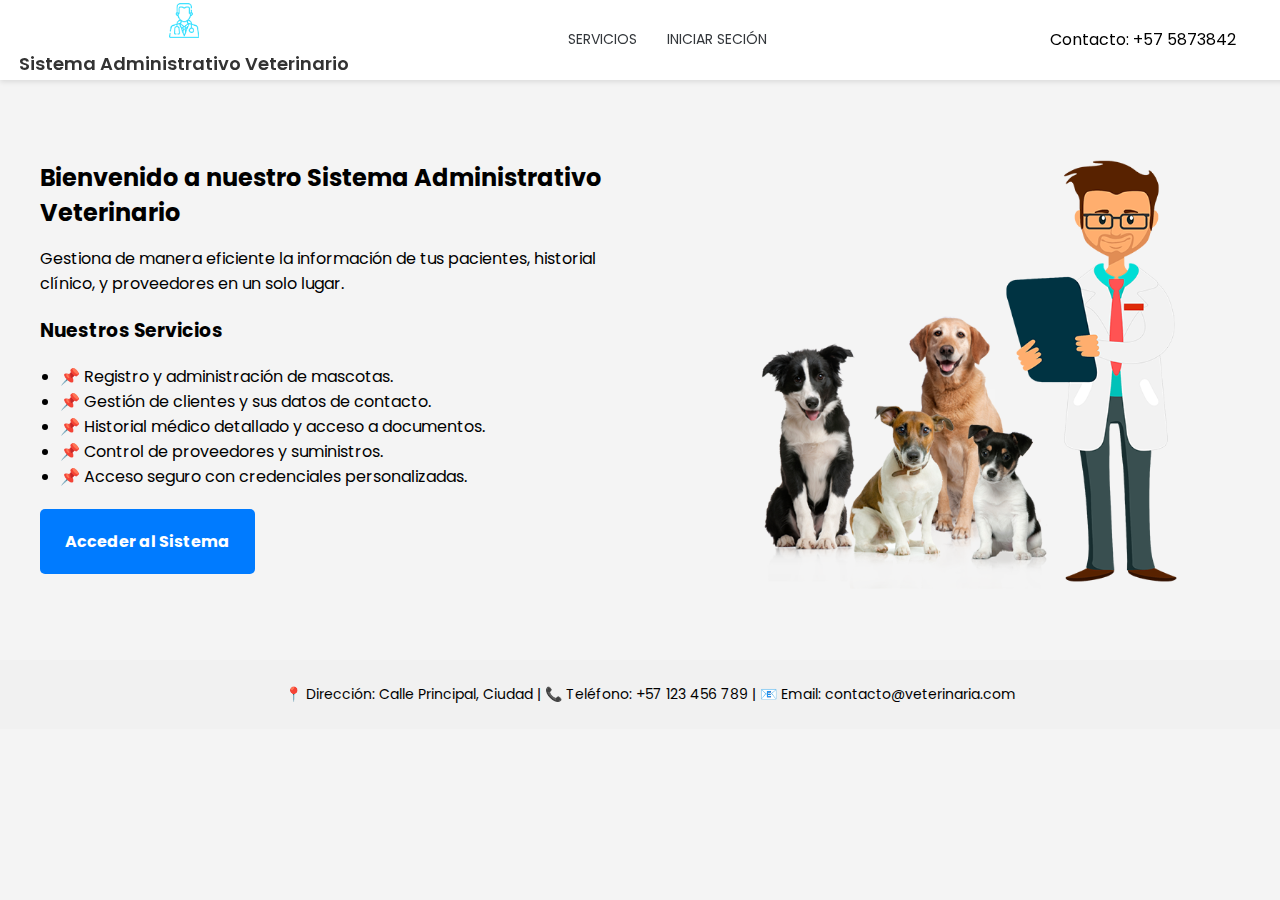
<file: paginas/index.html>
<!DOCTYPE html>
<html lang="es">
<head>
    <meta charset="UTF-8">
    <meta name="viewport" content="width=device-width, initial-scale=1.0">
    <title>Sistema Administrativo Veterinario</title>
    <link rel="stylesheet" href="css/index.css">
</head>
<body>

    <!-- ENCABEZADO -->
     <section>
        <header class="header">
            <nav class="navbar">
                <div class="title-section">
                <a href="Index.html">
                <img src="images/logo.png" alt="Logo" class="logo">
                    <h1>Sistema Administrativo Veterinario</h1>
                </a>
                </div>

                <ul class="nav-menu">
                <li><a href="Servicios.html">SERVICIOS</a></li>
                <li><a href="login.html">INICIAR SECIÓN</a></li>
                </ul>
                <p>Contacto: +57 5873842</p>
            </nav>
        </header>
     </section>

    <!-- CONTENIDO PRINCIPAL -->
    <main class="main-container">
        <section class="main-content">
            <section class="intro">
                <h2>Bienvenido a nuestro Sistema Administrativo Veterinario</h2>
                <p>Gestiona de manera eficiente la información de tus pacientes, historial clínico, y proveedores en un solo lugar.</p>
            </section>
    
            <section class="services">
                <h3>Nuestros Servicios</h3>
                <ul>
                    <li>📌 Registro y administración de mascotas.</li>
                    <li>📌 Gestión de clientes y sus datos de contacto.</li>
                    <li>📌 Historial médico detallado y acceso a documentos.</li>
                    <li>📌 Control de proveedores y suministros.</li>
                    <li>📌 Acceso seguro con credenciales personalizadas.</li>
                </ul>
            </section>
    
            <section class="cta">
                <a href="login.html" class="btn">Acceder al Sistema</a>
            </section>
        </section>
    
        <section class="main-image">
            <img src="images/about.png" alt="Atención veterinaria">
        </section>
    </main>

    <!-- PIE DE PÁGINA -->
    <footer class="footer">
        <p>📍 Dirección: Calle Principal, Ciudad | 📞 Teléfono: +57 123 456 789 | 📧 Email: contacto@veterinaria.com</p>
    </footer>

</body>
</html>
</file>
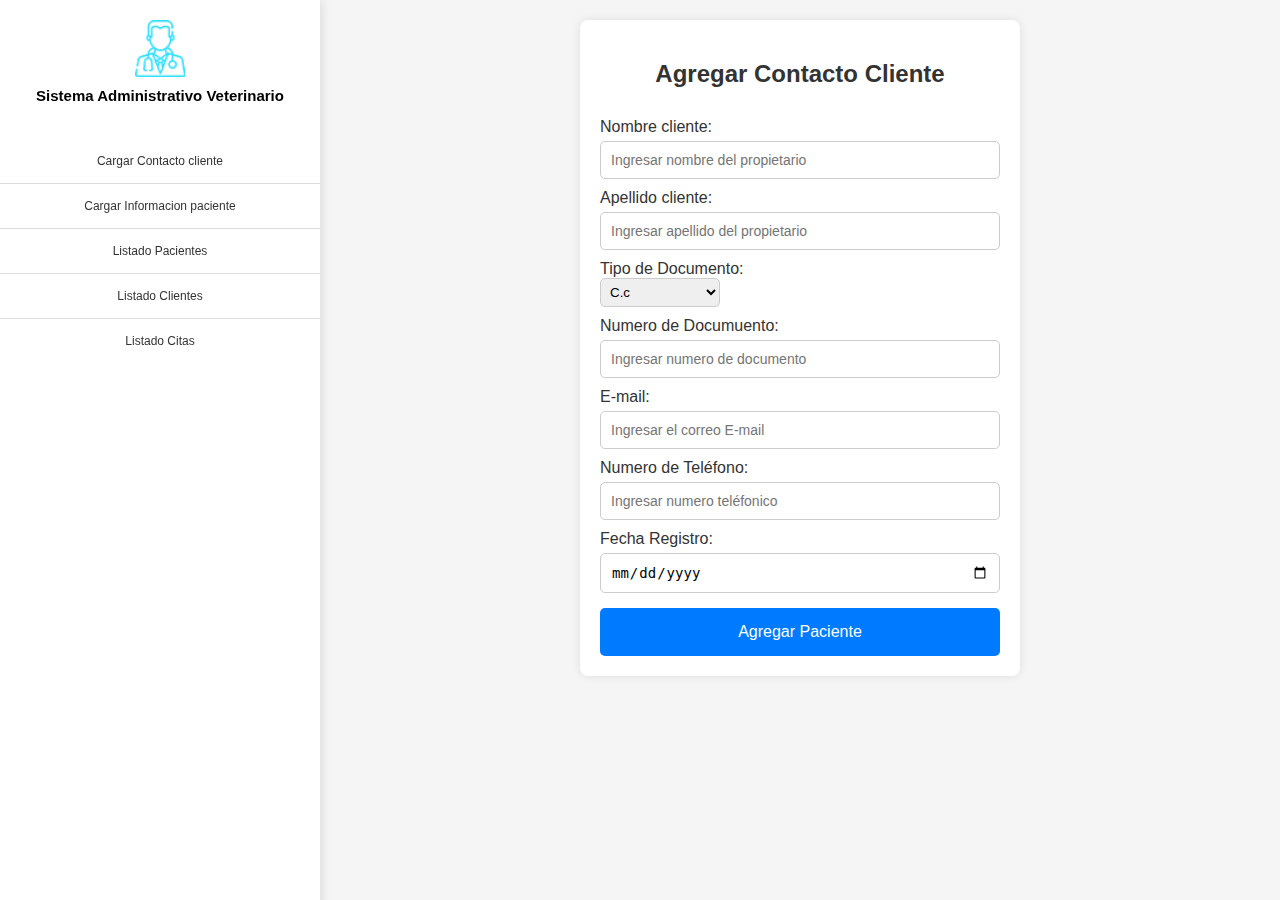
<file: paginas/AgregarContactocliente.html>
<!DOCTYPE html>
<html lang="es">

<head>
    <meta charset="UTF-8">
    <meta name="viewport" content="width=device-width, initial-scale=1.0">
    <title>Informacion contracto Cliente</title>
    <script src="https://code.jquery.com/jquery-3.6.0.min.js"></script>
    <link rel="stylesheet" href="css/formularios.css">

</head>

<body>
    <!--Encabezado -->
    <header class="encabezado">
        <nav class="navbar">
            <div class="title-section">
                <a href="Index.html">
                    <img src="images/logo.png" alt="Logo empresa" class="logo" >
                    <h1>Sistema Administrativo Veterinario</h1>
                </a>
            </div>
            <!--opciones menu -->
            <ul class="nav-list">
                <li><a href="AgregarContactocliente.html">Cargar Contacto cliente</a></li>
                <li><a href="AgregarInformacionMascota.html">Cargar Informacion paciente</a></li>
                <li><a href="ListadoPacientes.html">Listado Pacientes</a></li>
                <li><a href="ListadoClientes.html">Listado Clientes</a></li>
                <li><a href="ListadoClientes.html">Listado Citas</a></li>
            </ul>
        </nav>
    </header>

    <main>
        <section class="form-container">
            <div class="login-container">
                <form id="formaulaio-paciente">
                    <h2>Agregar Contacto Cliente</h2>

                    <label for="nombrePropiearioTxt">Nombre cliente:</label>
                    <input type="text" id="nombrePropiearioTxt" name="nombrePropiearioTxt" required placeholder="Ingresar nombre del propietario">

                    <label for="apellidoPropiearioTxt">Apellido cliente:</label>
                    <input type="text" id="apellidoPropiearioTxt" name="apellidoPropiearioTxt" required placeholder="Ingresar apellido del propietario">

                    <label for="tipoDocumentoTxt">Tipo de Documento:</label>
                    <select id="tipoDocumentoTxt" name="tipoDocumentoTxt">
                        <option value="cedula">C.c</option>
                        <option value="pasaporte">PA</option>
                        <option value="pasaporte">CE</option>
                        <option value="pasaporte">PPT</option>
                        <option value="pasaporte">PEP</option>
                    </select>

                    <label for="numeroDocumentoTxt">Numero de Documuento:</label>
                    <input type="number" id="numeroDocumentoTxt" name="numeroDocumentoTxt" required placeholder="Ingresar numero de documento">

                    <label for="emailPropietarioTxt">E-mail:</label>
                    <input type="email" id="emailPropietarioTxt" name="emailPropietarioTxt" required placeholder="Ingresar el correo E-mail">
                    
                    <label for="numeroTelefonoTxt">Numero de Teléfono:</label>
                    <input type="number" step="any" id="numeroTelefonoTxt" name="numeroTelefonoTxt" required placeholder="Ingresar numero teléfonico">
                    
                    <label for="fechaRegistroTxt">Fecha Registro:</label>
                    <input type="date" id="fechaRegistroTxt" name="fechaNacimientoMascotaTxt" required>

                    <button type="submit" onclick="agregarPaciente()">Agregar Paciente</button>
                </form>
            </div>
        </section>
    </main>

    <footer>
        <p></p>

    </footer>
    <script src="js/agregarPacientes.js"></script>


</body>

</html>
</file>
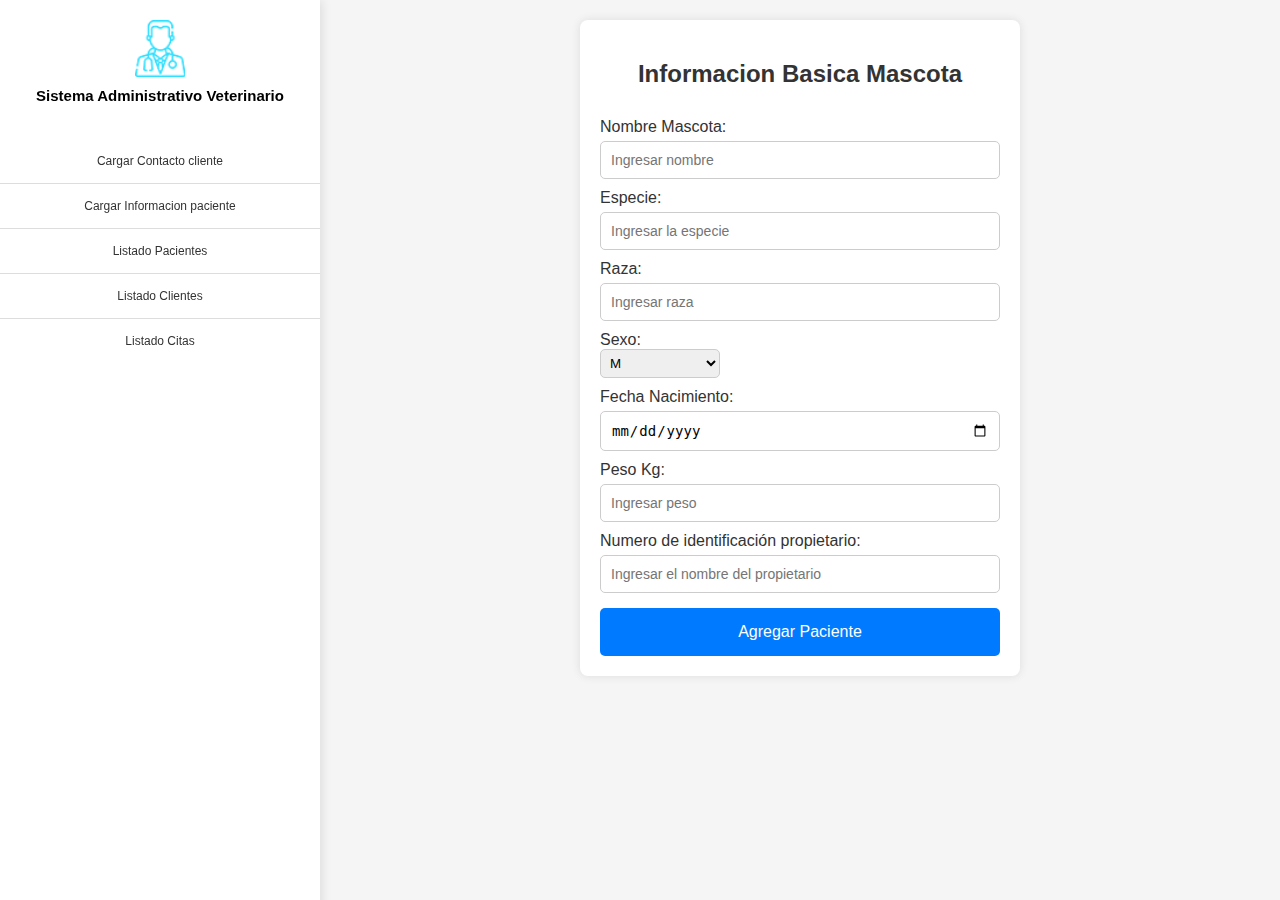
<file: paginas/AgregarInformacionMascota.html>
<!DOCTYPE html>
<html lang="es">

<head>
    <meta charset="UTF-8">
    <meta name="viewport" content="width=device-width, initial-scale=1.0">
    <title>Agregar Paciente</title>
    <script src="https://code.jquery.com/jquery-3.6.0.min.js"></script>
    <script src="https://cdn.datatables.net/1.11.5/js/jquery.dataTables.min.js"></script>
    <link rel="stylesheet" href="css/formularios.css">

</head>

<body>
    <!--Encabezado -->
    <header class="encabezado">
        <nav class="navbar">
            <div class="title-section">
                <a href="Index.html">
                    <img src="images/logo.png" alt="Logo empresa" class="logo" >
                    <h1>Sistema Administrativo Veterinario</h1>
                </a>
            </div>
            <!--opciones menu -->
            <ul class="nav-list">
                <li><a href="AgregarContactocliente.html">Cargar Contacto cliente</a></li>
                <li><a href="AgregarInformacionMascota.html">Cargar Informacion paciente</a></li>
                <li><a href="ListadoPacientes.html">Listado Pacientes</a></li>
                <li><a href="ListadoClientes.html">Listado Clientes</a></li>
                <li><a href="ListadoClientes.html">Listado Citas</a></li>

            </ul>
        </nav>
    </header>

    <main>
        <section class="form-container">
            <div class="login-container">
                <h2>Informacion Basica Mascota</h2>
                <form id="formaulaio-paciente">

                    <label for="nombreMascotaTxt">Nombre Mascota:</label>
                    <input type="text" id="nombreMascotaTxt" name="nombreMascotaTxt" required placeholder="Ingresar nombre">

                    <label for="especieMascotaTxt">Especie:</label>
                    <input type="text" id="especieMascotaTxt" name="especieMascotaTxt" required placeholder="Ingresar la especie">

                    <label for="razaMascotaTxt">Raza:</label>
                    <input type="text" id="razaMascotaTxt" name="razaMascotaTxt" required placeholder="Ingresar raza">
                    
                    <label for="sexoMascotaTxt">Sexo:</label>
                    <select name="sexoMascotaTxt" id="sexoMascotaTxt">
                        <option value="masculino">M</option>
                        <option value="femenino">F</option>
                    </select>
                    
                    <label for="fechaNacimientoMascotaTxt">Fecha Nacimiento:</label>
                    <input type="date" id="fechaNacimientoMascotaTxt" name="fechaNacimientoMascotaTxt" required placeholder="Ingresar fecha nacimiento">


                    <label for="pesoMascotaTxt">Peso Kg:</label>
                    <input type="number" step="any" id="pesoMascotaTxt" name="pesoMascotaTxt" required placeholder="Ingresar peso">

                    <label for="idPropietarioMascotaTxt">Numero de identificación propietario:</label>
                    <input type="number" id="idPropietarioMascotaTxt" name="idPropietarioMascotaTxt" required placeholder="Ingresar el nombre del propietario">

                    <button type="submit" onclick="agregarPaciente()">Agregar Paciente</button>
                </form>
            </div>
        </section>
    </main>

    <footer>
        <p></p>

    </footer>
    <script src="js/agregarPacientes.js"></script>
</body>
</html>
</file>
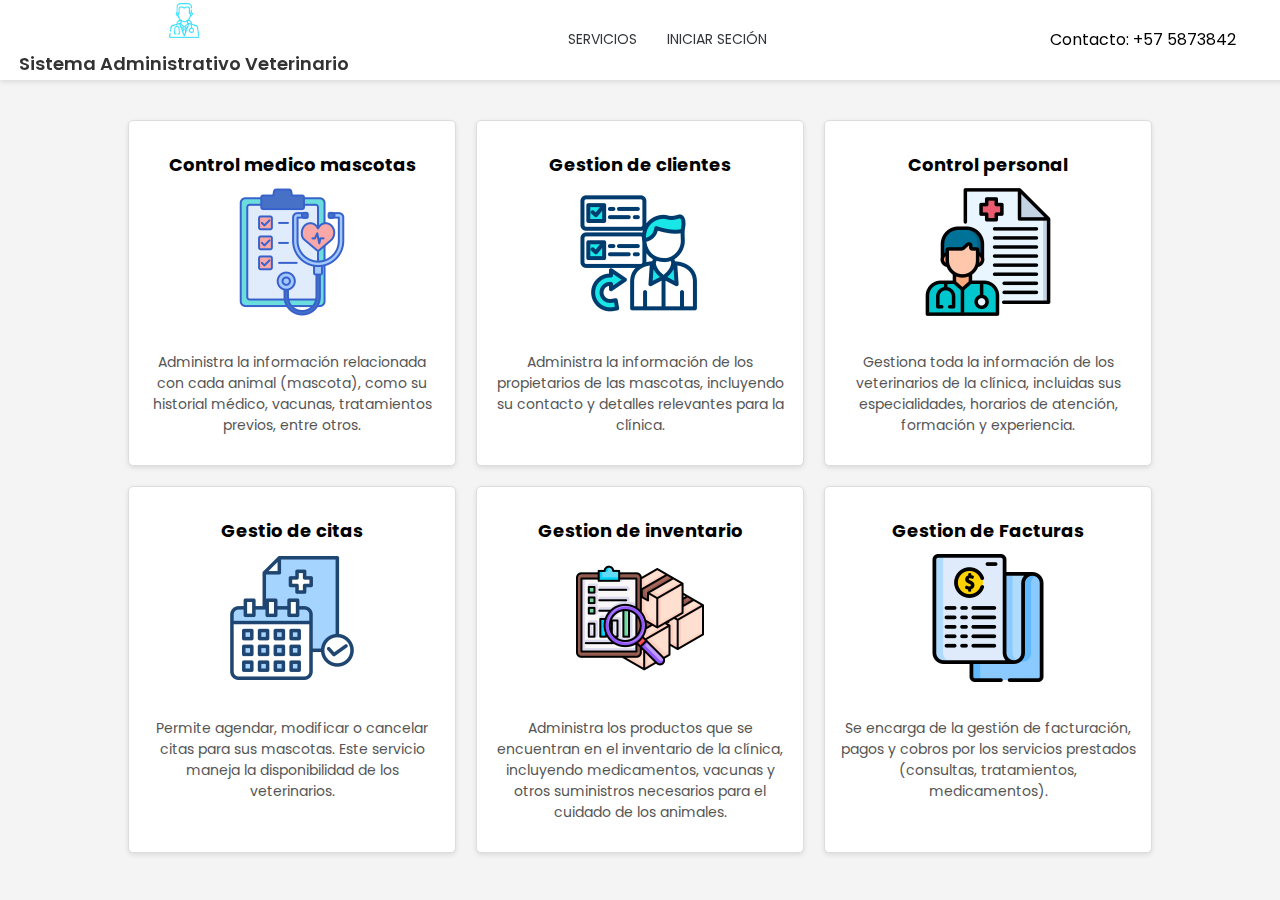
<file: paginas/Servicios.html>
<!DOCTYPE html>
<html lang="es">
<head>
    <meta charset="UTF-8">
    <meta name="viewport" content="width=device-width, initial-scale=1.0">
    <title>Sistema Administrativo Veterinario</title>
    <link rel="stylesheet" href="css/index.css">
</head>
<body>

    <!-- ENCABEZADO -->
     <section>
        <header class="header">
            <nav class="navbar">
                <div class="title-section">
                <a href="Index.html">
                <img src="images/logo.png" alt="Logo" class="logo">
                    <h1>Sistema Administrativo Veterinario</h1>
                </a>
                </div>

                <ul class="nav-menu">
                <li><a href="Servicios.html">SERVICIOS</a></li>
                <li><a href="login.html">INICIAR SECIÓN</a></li>
                </ul>
                <p>Contacto: +57 5873842</p>
            </nav>
        </header>
     </section>

     <main>
        <section>
            <div class="main-container-services">

                <div class="Serv-gestion-medico">
                    <h2>Control medico mascotas</h2>
                    <img src="images/ser-control-medico.png" alt="imagen planilla de control">
                    <p>Administra la información relacionada con cada animal (mascota), como su historial médico, vacunas, tratamientos previos, entre otros.</p>
                </div>

                <div class="ser-informacion-clientes">
                    <h2>Gestion de clientes</h2>
                    <img src="images/ser-cotrol-clientes.png" alt="imagen gestio clientes">
                    <p>Administra la información de los propietarios de las mascotas, incluyendo su contacto y detalles relevantes para la clínica.</p>
                </div>

                <div class="Serv-gestion-personal">
                    <h2>Control personal</h2>
                    <img src="images/ser-control-personal.png" alt="imagen gestion de personal">
                    <p>Gestiona toda la información de los veterinarios de la clínica, incluidas sus especialidades, horarios de atención, formación y experiencia.</p>
                </div>

                <div class="serv-grestios-citas">
                    <h2>Gestio de citas</h2>
                    <img src="images/ser-control-citas.png" alt="imagen calendario control de citas">
                    <p>Permite agendar, modificar o cancelar citas para sus mascotas. Este servicio maneja la disponibilidad de los veterinarios.</p>
                </div>

                <div class="serv-gestion-invenatio">
                    <h2>Gestion de inventario</h2>
                    <img src="images/ser-control-invenario.png" alt="">
                    <p>Administra los productos que se encuentran en el inventario de la clínica, incluyendo medicamentos, vacunas y otros suministros necesarios para el cuidado de los animales.</p>
                </div>

                <div class="serv-gestion-facturas">
                    <h2>Gestion de Facturas</h2>
                    <img src="images/ser-control-facturas.png" alt="">
                    <p>Se encarga de la gestión de facturación, pagos y cobros por los servicios prestados (consultas, tratamientos, medicamentos).</p>
                </div>

            </div>
        </section>
     </main>
</body>
</file>
<file: paginas/css/index.css>
@import url('https://fonts.googleapis.com/css2?family=Poppins:ital,wght@0,100;0,200;0,300;0,400;0,500;0,600;0,700;0,800;0,900;1,100;1,300;1,400;1,500;1,600;1,700;1,800;1,900&display=swap');
body {
    font-family: "Poppins", sans-serif;
    margin: 0;
    padding-top: 100px; /* Espacio para el header fijo */
    background-color: #f4f4f4;
}
/* Header */
.header {
    background-color: #ffffff;
    box-shadow: 0 2px 5px rgba(0, 0, 0, 0.1);
    width: 100%;
    position: fixed;
    top: 0;
    left: 0;
    height: 80px; /* Altura fija del header */
    display: flex;
    align-items: center;
    justify-content: space-between;
    padding: 0 20px;
}






/* para el service -----------------------------------------------------*/
.main-container-services {
    display: grid;
    grid-template-columns: repeat(3, 1fr); /* Tres columnas iguales */
    gap: 20px; /* Espaciado entre elementos */
    padding: 20px;
    width: 80%;
    margin: auto;
  }
  
  /* Estilos para cada tarjeta de servicio */
  .main-container-services > div {
    background-color: #fff;
    border: 1px solid #ddd;
    border-radius: 5px;
    text-align: center;
    padding: 15px;
    box-shadow: 0 2px 5px rgba(0, 0, 0, 0.1);
  }
  
  /* Estilos para las imágenes dentro de cada servicio */
  .main-container-services img {
    max-width: 80%;
    height: auto;
    margin-bottom: 15px;
  }
  
  /* Estilos para los títulos */
  .main-container-services h2 {
    font-size: 18px;
    color: #000000;
    margin-bottom: 10px;
  }
  
  /* Estilos para los párrafos de descripción */
  .main-container-services p {
    font-size: 14px;
    color: #555;
  }














/* Navbar */
.navbar {
    display: flex;
    justify-content: space-between;
    align-items: center;
    width: 100%;
    max-width: 90%;
    margin: 0 auto;
}

a{
    text-decoration: none;
}

/* Sección del título con imagen sobre el texto */
.title-section {
    display: flex;
    flex-direction: column;
    align-items: center;
    text-align: center;
    width: 200px; /* Permite que el título no se corte */
}

.title-section img {
    width: 30px;
    height: auto;
    margin-bottom: 5px;
}

.title-section h1 {
    color: #333;
    font-size: 18px; /* Ajustado para que se vea completo */
    margin: 0;
    font-weight: 600;
    text-align: center;
    white-space: nowrap; /* Evita saltos de línea */
}

/* Menú de navegación */
.nav-menu {
    list-style: none;
    display: flex;
    align-items: center; /* Alineación horizontal */
    margin: 0;
    padding: 0;
}

.nav-menu li {
    margin: 20px 15px;
    font-size: 14px;
}

.nav-menu li a {
    text-decoration: none;
    color: #33373b;
    font-weight: normal;
    transition: color 0.3s;
}

.nav-menu li a:hover {
    color: #007BFF;
}

/* Contacto alineado con la navegación */
.contact-info {
    font-size: 14px;
    font-weight: bold;
    color: #33373b;
    margin-left: auto;
}



/* CONTENIDO PRINCIPAL */
.main-content {
    width: 50%;
    padding: 40px;
}

.intro h2 {
    font-size: 24px;
    margin-bottom: 10px;
}

.services h3 {
    margin-top: 20px;
}

.services ul {
    margin-top: 10px;
    padding-left: 20px;
}

.cta {
    margin-top: 20px;
}

.btn {
    display: inline-block;
    background: #007BFF;
    color: white;
    padding: 20px 25px;
    text-decoration: none;
    border-radius: 5px;
    font-weight: bold;
}

.btn:hover {
    background: #0056b3;
}

.main-container {
    display: flex;
    width: 100%;
}

/* Contenido de texto */
.main-content {
    width: 50%;
    padding: 40px;
}

/* Sección de la imagen */
.main-image {
    width: 50%;
    display: flex;
    align-items: center;
    justify-content: center;
    padding: 20px;
}

.main-image img {
    max-width: 600px;
    max-height: 500px;
    border-radius: 10px; /* Bordes redondeados opcionales */
}



/* PIE DE PÁGINA */
.footer {
    width: 100%;
    padding: 10px;
    text-align: center;
    background: #f1f1f1;
    margin-top: 20px;
    font-size: 14px;
}
</file>
<file: paginas/css/formularios.css>
/* Estilos globales */
body {
    background-color: #f5f5f5;
    font-family: "Poppins", sans-serif;
    margin: 0;
    display: flex;
    min-height: 100vh;
}

/* Encabezado (Sidebar) */
.encabezado {
    background-color: #ffffff;
    box-shadow: 2px 0 10px rgba(0, 0, 0, 0.1);
    width: 25%;
    height: 100vh;
    position: fixed;
    left: 0;
    top: 0;
    padding-top: 20px;
    text-align: center;
}


.title-section {
    width: 100%;
    padding-bottom: 15px;
}

.title-section a {
    text-decoration: none;
    color: inherit;
    display: flex;
    flex-direction: column;
    align-items: center;
}

.title-section img {
    width: 50px;
    height: auto;
    margin-bottom: 10px;
}

.title-section h1 {
    font-size: 15px;
    margin: 0;
    overflow-wrap: break-word;
    word-wrap: break-word;
    white-space: normal;
}

/* Lista de navegación */
.nav-list {
    list-style: none;
    padding: 0;
    margin-top: 20px;
    width: 100%;
}

.nav-list li {
    padding: 15px 0;
    border-top: 1px solid #ddd;
    font-size: 12px;
    font-weight: 500;
    text-align: center;
}

.nav-list li:first-child {
    border-top: none;
}

.nav-list li a {
    text-decoration: none;
    color: #333;
}

/* Contenido principal */
main {
    margin-left: 25%; /* Deja espacio para el sidebar */
    width: 75%;
    padding: 20px;
    box-sizing: border-box;
}

/* Contenedor del formulario */
.form-container {
    display: flex;
    justify-content: center;
    align-items: center;
}

/* Contenedor interno del formulario */
.login-container {
    background-color: #fff;
    padding: 20px;
    border-radius: 8px;
    box-shadow: 0 0 10px rgba(0, 0, 0, 0.1);
    width: 100%;
    max-width: 400px;
}

/* Título del formulario */
.login-container h2 {
    text-align: center;
    color: #333;
    margin-bottom: 20px;
}

/* Estilos del formulario */
form {
    display: flex;
    flex-direction: column;
}

form label {
    margin-top: 10px;
    font-weight: 500;
    color: #333;
}

form select{
    padding: 5px;
    border-radius:5px;
    width: 30%;
    border: 1px solid #ccc;


}

form input {
    margin-top: 5px;
    padding: 10px;
    border: 1px solid #ccc;
    border-radius: 5px;
    font-size: 14px;
}

form button {
    margin-top: 15px;
    padding: 15px;
    background-color: #007BFF;
    color: white;
    border: none;
    border-radius: 5px;
    font-size: 16px;
    cursor: pointer;
}

form button:hover {
    background-color: #0056b3;
}


/* Responsividad */
@media (max-width: 768px) {
    .encabezado {
        width: 100%;
        height: auto;
        position: relative;
        padding: 10px;
    }
    main {
        margin-left: 0;
        width: 100%;
        padding: 10px;
    }
    .login-container {
        width: 100%;
        max-width: 100%;
    }
}
</file>
